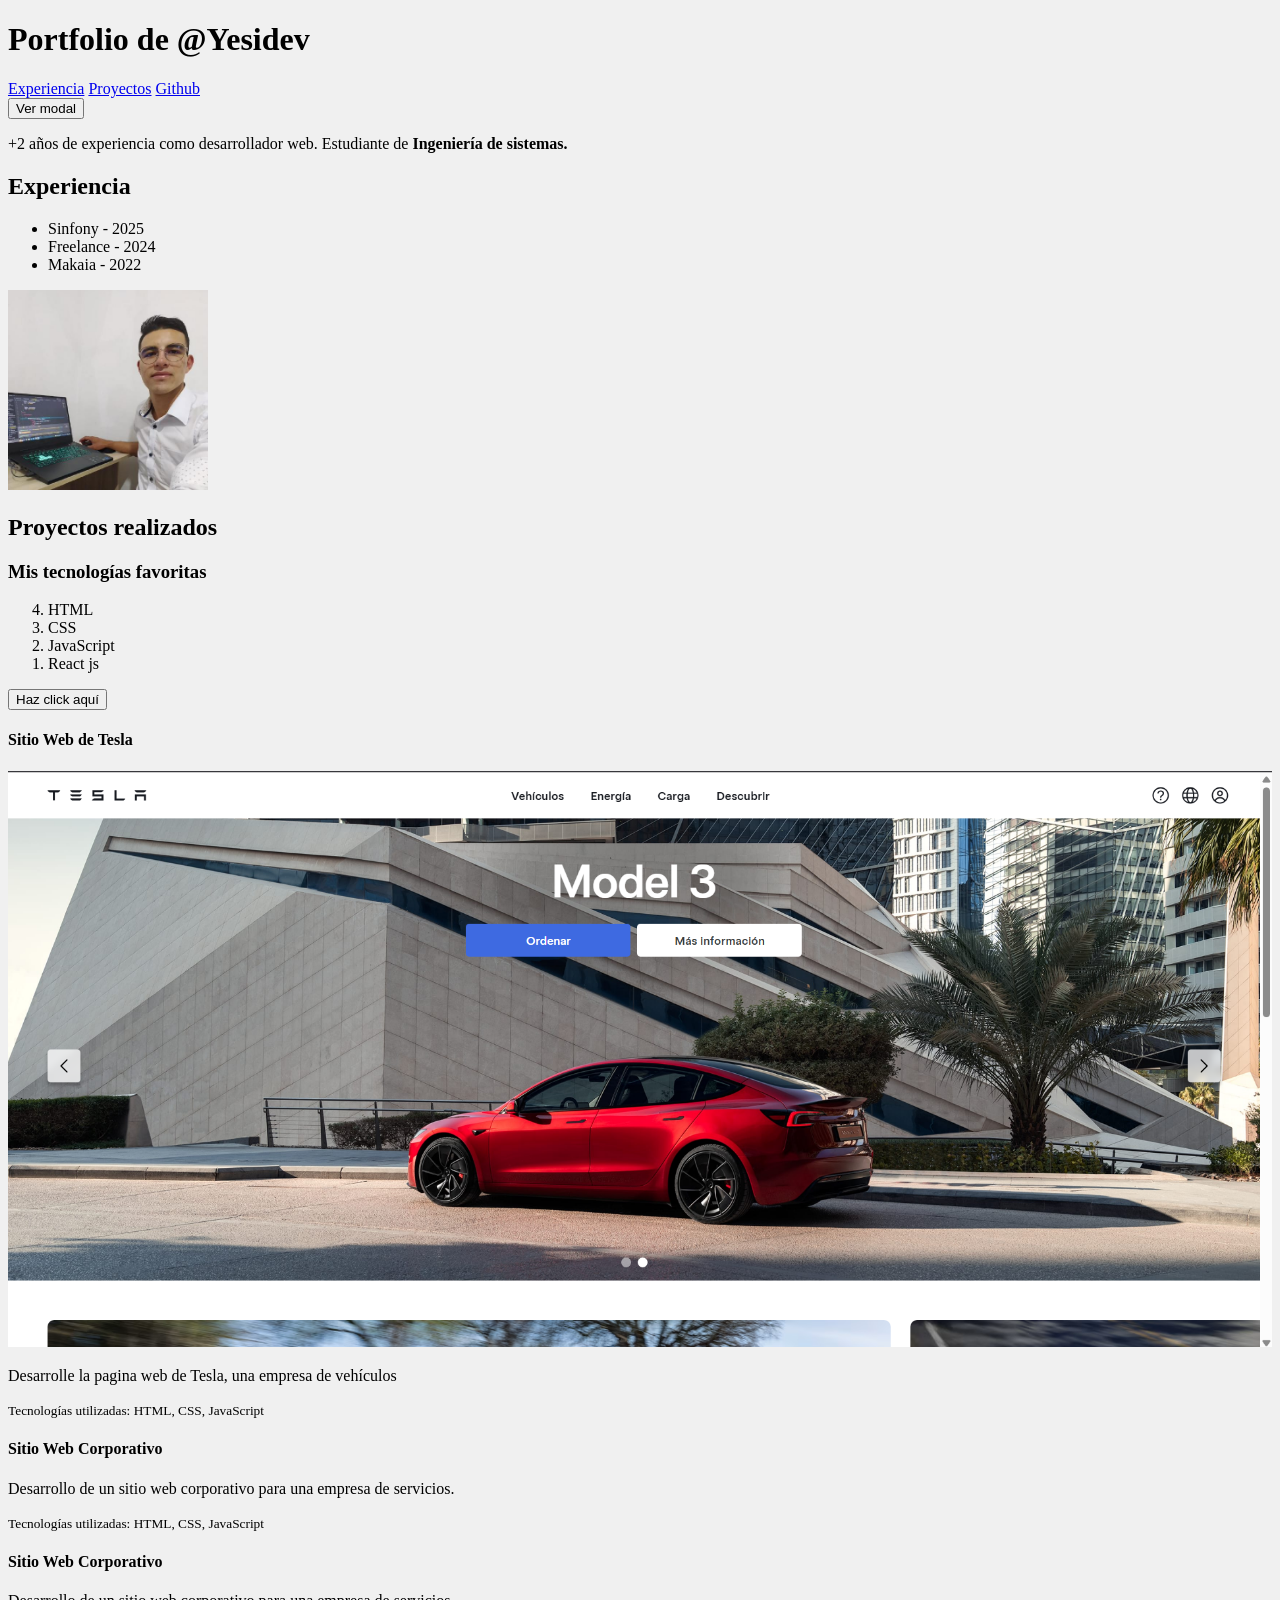
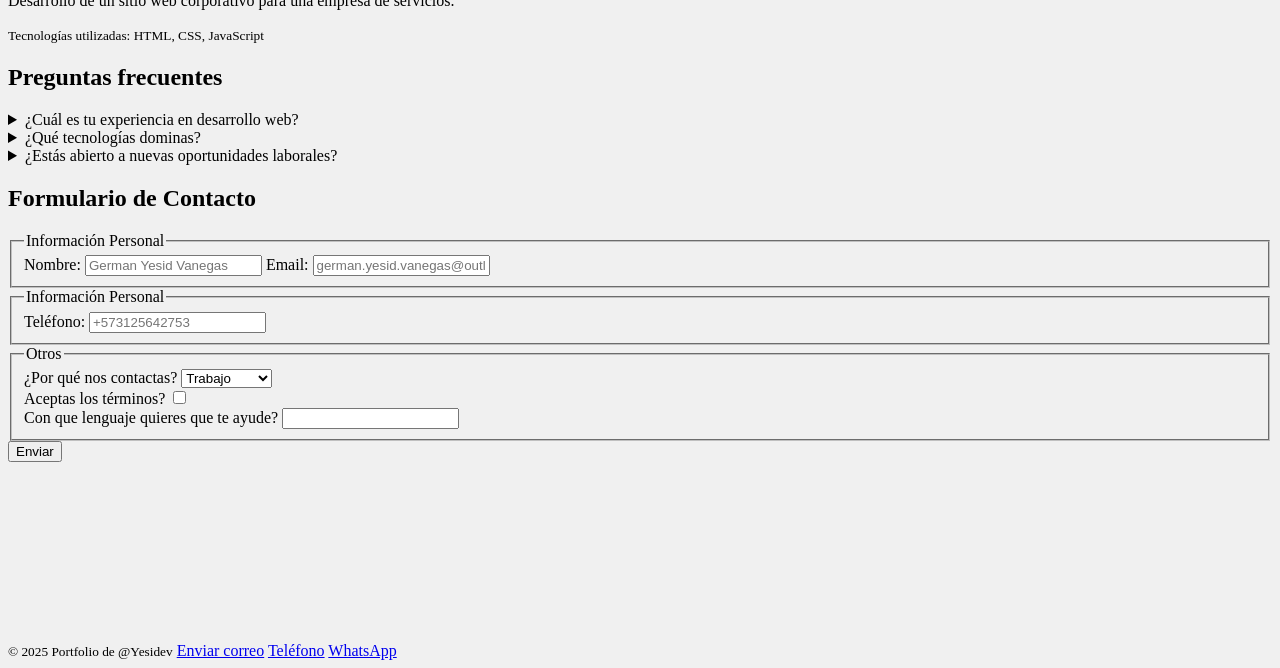
<file: curso-html/index.html>
<!DOCTYPE html>
<html lang="es">

<head>
  <meta charset="UTF-8" />
  <meta name="viewport" content="width=device-width, initial-scale=1.0" />

  <!-- SEO -->
  <title>Portfolio de @Yesidev</title>
  <meta name="robots" content="index, follow" />
  <meta name="description"
    content="Portfolio de Yesid Vanegas, desarrollador web con más de 2 años de experiencia y estudiante de Ingeniería de sistemas." />

  <!-- OPEN GRAPH -->
  <meta property="og:title" content="Portfolio de un Ingeniero de Sistemas" />
  <meta property="og:description"
    content="Portfolio de Yesid Vanegas, desarrollador web con más de 2 años de experiencia y estudiante de Ingeniería de sistemas." />
  <meta property="og:image" content="https://avatars.githubusercontent.com/u/114708064?v=4" />
  <meta property="og:image:alt" content="Foto de @Yesidev" />

  <link rel="alternate" href="https://yesidev.github.io/curso-html/index.html" hreflang="es-ES" />
  <link rel="canonical" href="https://yesidev.github.io/curso-html/index.html" />

  <meta name="theme-color" content="#09f" />
  <link rel="icon" type="image/jpg" href="https://avatars.githubusercontent.com/u/114708064?v=4" />

  <style>
    body {
      background-color: #f0f0f0;
    }
  </style>
</head>

<body>
  <header>
    <h1>Portfolio de @Yesidev</h1>

    <!-- <iframe style="width: 100%; aspect-ratio: 19/9;" width="560" height="315" src="https://www.youtube.com/embed/G321HYlJTM4?si=WA6edwPNOsqbPZVi" title="YouTube video player" frameborder="0" allow="accelerometer; autoplay; clipboard-write; encrypted-media; gyroscope; picture-in-picture; web-share" referrerpolicy="strict-origin-when-cross-origin" allowfullscreen></iframe> -->

    <nav>
      <a href="#experiencia">Experiencia</a>
      <a href="#proyectos">Proyectos</a>
      <a href="https://github.com/yesid10" target="_blank" rel="noreferrer">Github</a>
    </nav>
  </header>

  <dialog id="modal">
    <h1>Sabias que se puede abrir un dialogo modal con HTML nativo?</h1>
    <p>Este es un ejemplo de cómo usar el elemento dialog en HTML.</p>
    <button id="hide">Cerrar modal</button>
  </dialog>

  <button id="show">Ver modal</button>

  <script>
    window.show.addEventListener("click", () => {
      window.modal.showModal();
    })

    window.hide.addEventListener("click", () => {
      window.modal.close();

      const {a = 1} = {a: undefined};
      console.log(a);
      const {b = 2} = {b: null};
      console.log(b);

      console.log(a,b)
    })
  </script>

  <main>
    <p>
      +2 años de experiencia como desarrollador web. Estudiante de
      <strong>Ingeniería de sistemas.</strong>
    </p>

    <h2 id="experiencia">Experiencia</h2>

    <ul>
      <li class="list-item">Sinfony - 2025</li>
      <li class="list-item">Freelance - 2024</li>
      <li class="list-item">Makaia - 2022</li>
    </ul>

    <a download href="./yesid.png"><img src="./yesid.png" alt="Fotografia de Yesid" title="Yesid Vanegas"
        width="200" /></a>

    <h2 id="proyectos">Proyectos realizados</h2>

    <aside>
      <header>
        <h3>Mis tecnologías favoritas</h3>
      </header>

      <ol reversed type="1">
        <li>HTML</li>
        <li>CSS</li>
        <li>JavaScript</li>
        <li>React js</li>
      </ol>
    </aside>

    <button>Haz click aquí</button>

    <section>
      <article>
        <header>
          <h4>Sitio Web de Tesla</h4>
        </header>

        <img style="width: 100%; aspect-ratio: 1919/875;" src="./tesla.png" alt="Pagina web de Tesla" />

        <p>
          Desarrolle la pagina web de Tesla, una empresa de vehículos
        </p>

        <footer>
          <small>Tecnologías utilizadas: HTML, CSS, JavaScript</small>
        </footer>
      </article>

      <article>
        <header>
          <h4>Sitio Web Corporativo</h4>
        </header>

        <p>
          Desarrollo de un sitio web corporativo para una empresa de
          servicios.
        </p>

        <footer>
          <small>Tecnologías utilizadas: HTML, CSS, JavaScript</small>
        </footer>
      </article>

      <article>
        <header>
          <h4>Sitio Web Corporativo</h4>
        </header>

        <p>
          Desarrollo de un sitio web corporativo para una empresa de
          servicios.
        </p>

        <footer>
          <small>Tecnologías utilizadas: HTML, CSS, JavaScript</small>
        </footer>
      </article>
    </section>

    <section>
      <h2>Preguntas frecuentes</h2>

      <details>
        <summary>¿Cuál es tu experiencia en desarrollo web?</summary>
        <p>
          Estudie Ingeniería de sistemas en la Universidad Industrial de
          Santander.
        </p>
      </details>

      <details>
        <summary>¿Qué tecnologías dominas?</summary>
        <p>
          Domino HTML, CSS, JavaScript, React js, Node js, entre otras.
        </p>
      </details>

      <details>
        <summary>¿Estás abierto a nuevas oportunidades laborales?</summary>
        <p>
          Sí, siempre estoy interesado en explorar nuevas oportunidades y desafíos en el campo del desarrollo web.
        </p>
    </section>

    <section>
      <header>
        <h2>Formulario de Contacto</h2>
      </header>

      <form method="post" action="/">
        <fieldset>
          <legend>Información Personal</legend>

          <label>Nombre:
            <input type="text" name="name" placeholder="German Yesid Vanegas" required />
          </label>

          <label>Email:
            <input type="email" name="email" placeholder="german.yesid.vanegas@outlook.com" required />
          </label>
        </fieldset>

        <fieldset>
          <legend>Información Personal</legend>

          <label>Teléfono:
            <input type="tel" name="phone" placeholder="+573125642753" required pattern="^\+?[0-9]{7,15}$" />
          </label>
        </fieldset>

        <fieldset>
          <legend>Otros</legend>

          <div>
            <label for="why">¿Por qué nos contactas?</label>
            <select name="why" id="why">
              <option value="1">Trabajo</option>
              <option value="2">Consultoría</option>
              <option value="3">Otro</option>
            </select>
          </div>

          <div>
            <label for="terms">Aceptas los términos?</label>
            <input type="checkbox" id="terms" name="terms" required />
          </div>

          <div>
            <datalist id="lenguajes">
              <option value="JavaScript"></option>
              <option value="Python"></option>
              <option value="Java"></option>
              <option value="C#"></option>
            </datalist>

            <label>
              Con que lenguaje quieres que te ayude?

              <input list="lenguajes" name="lenguajes" />
            </label>
          </div>
        </fieldset>

        <input type="submit" value="Enviar" />
      </form>
    </section>

    <br /><br /><br /><br /><br /><br /><br /><br /><br /><br />
  </main>

  <footer>
    <small>&copy; 2025 Portfolio de @Yesidev</small>

    <a href="mailto:yesid.vanegas@outlook.com">Enviar correo</a>
    <a href="tel:+573125642753">Teléfono</a>
    <a href="whatsapp://send?text=Hola yesidev">WhatsApp</a>
  </footer>
</body>

</html>
</file>
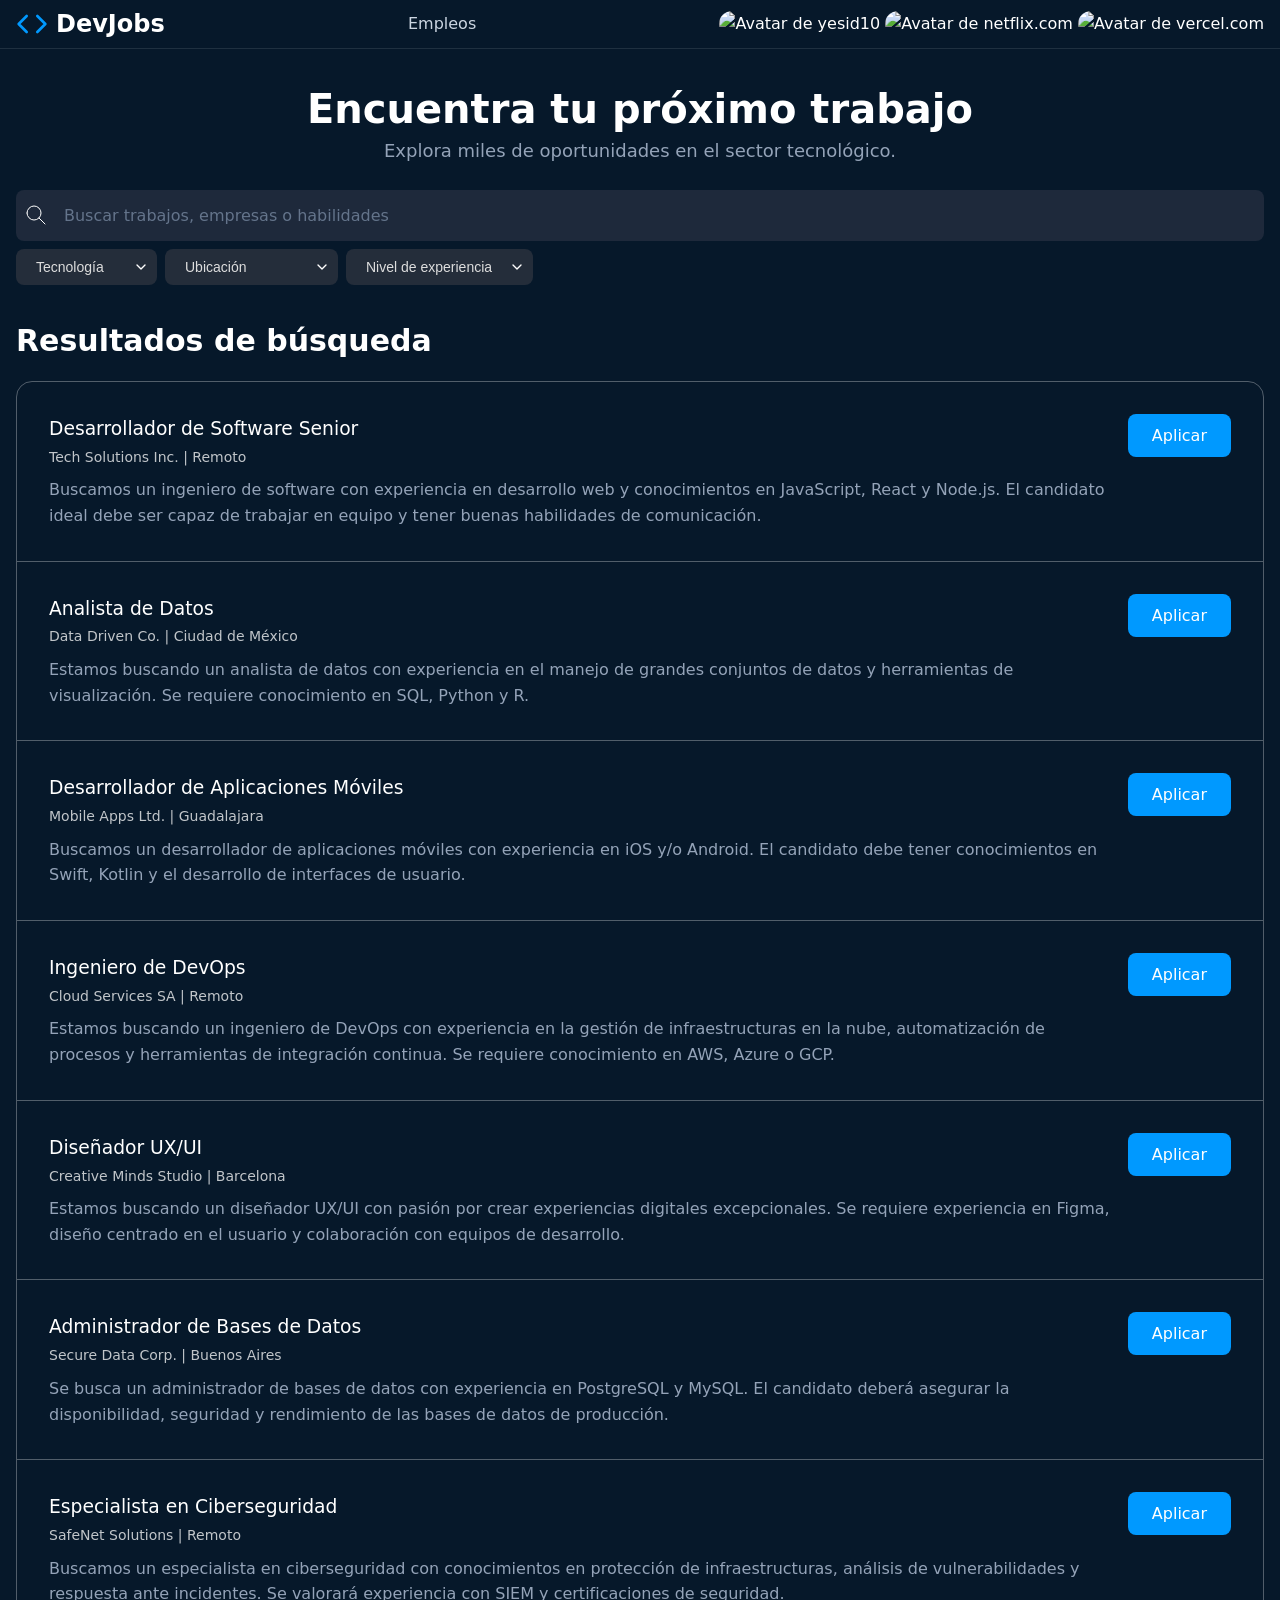
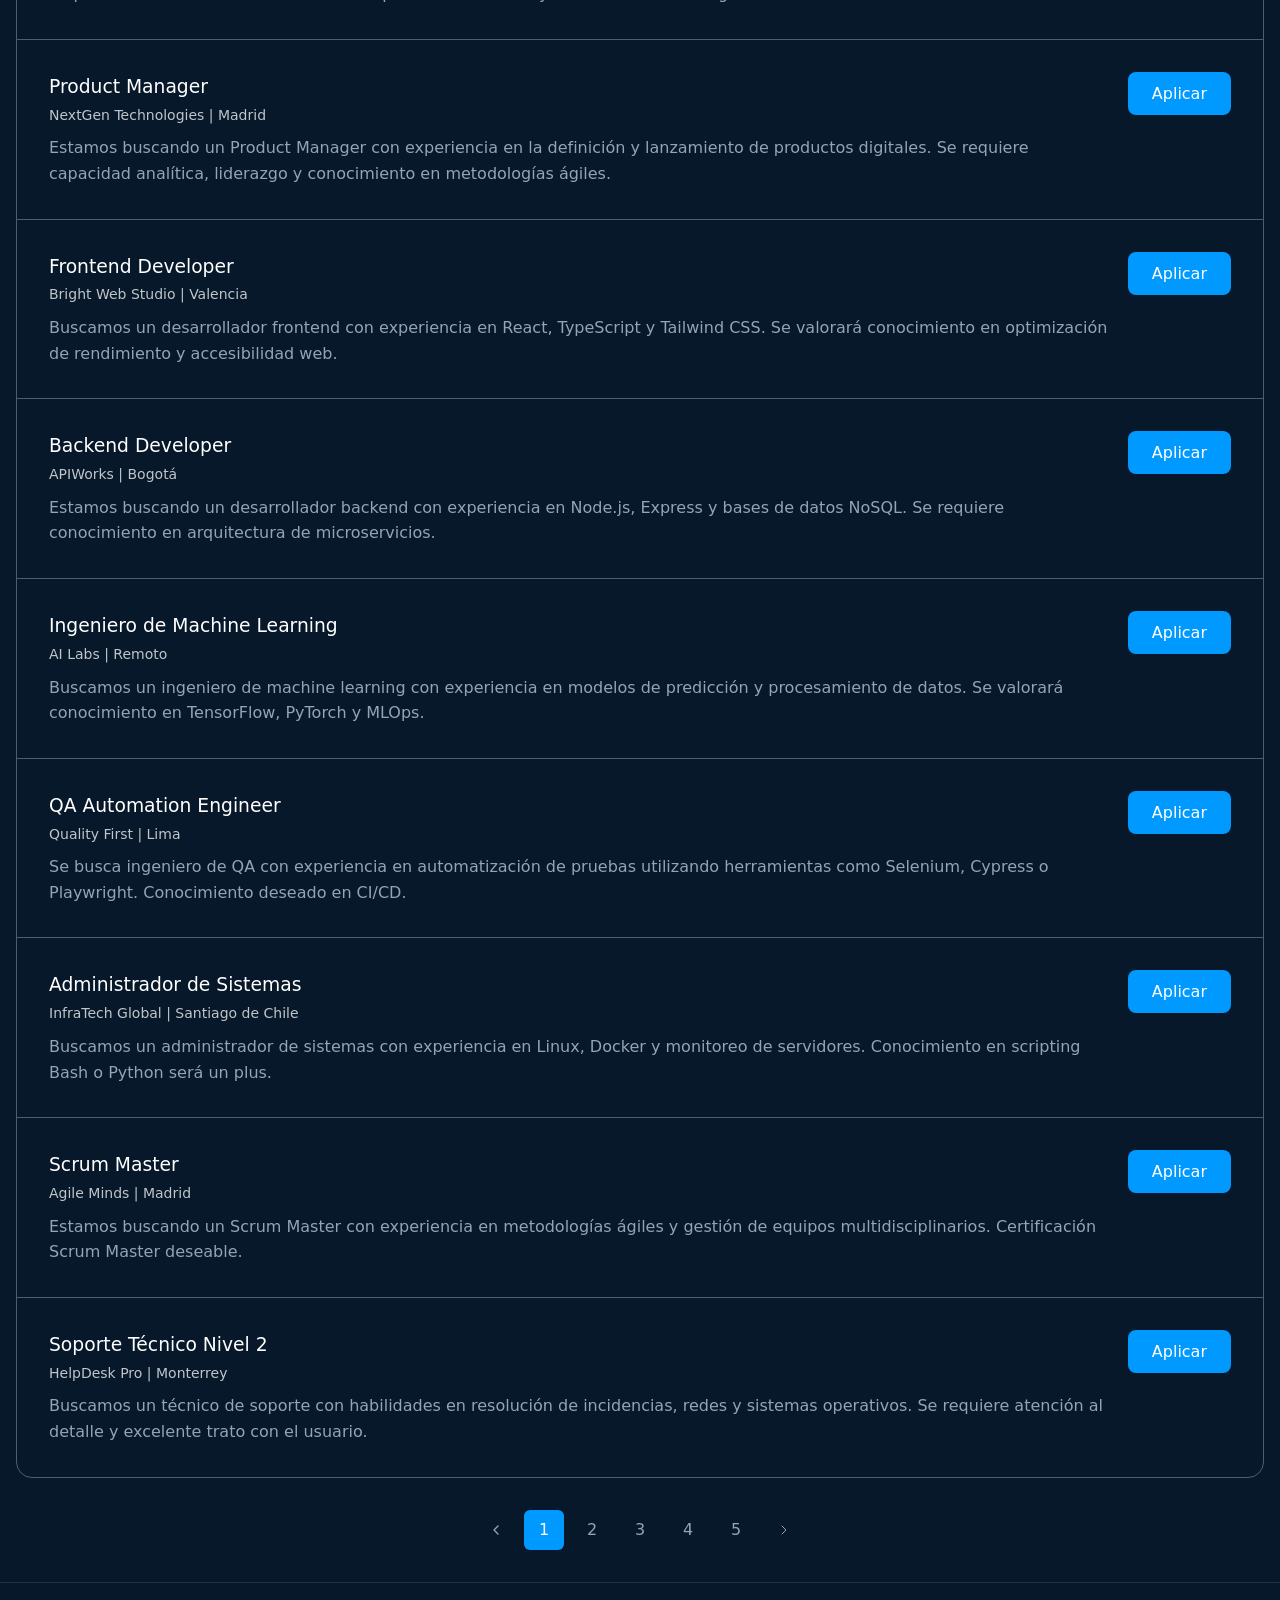
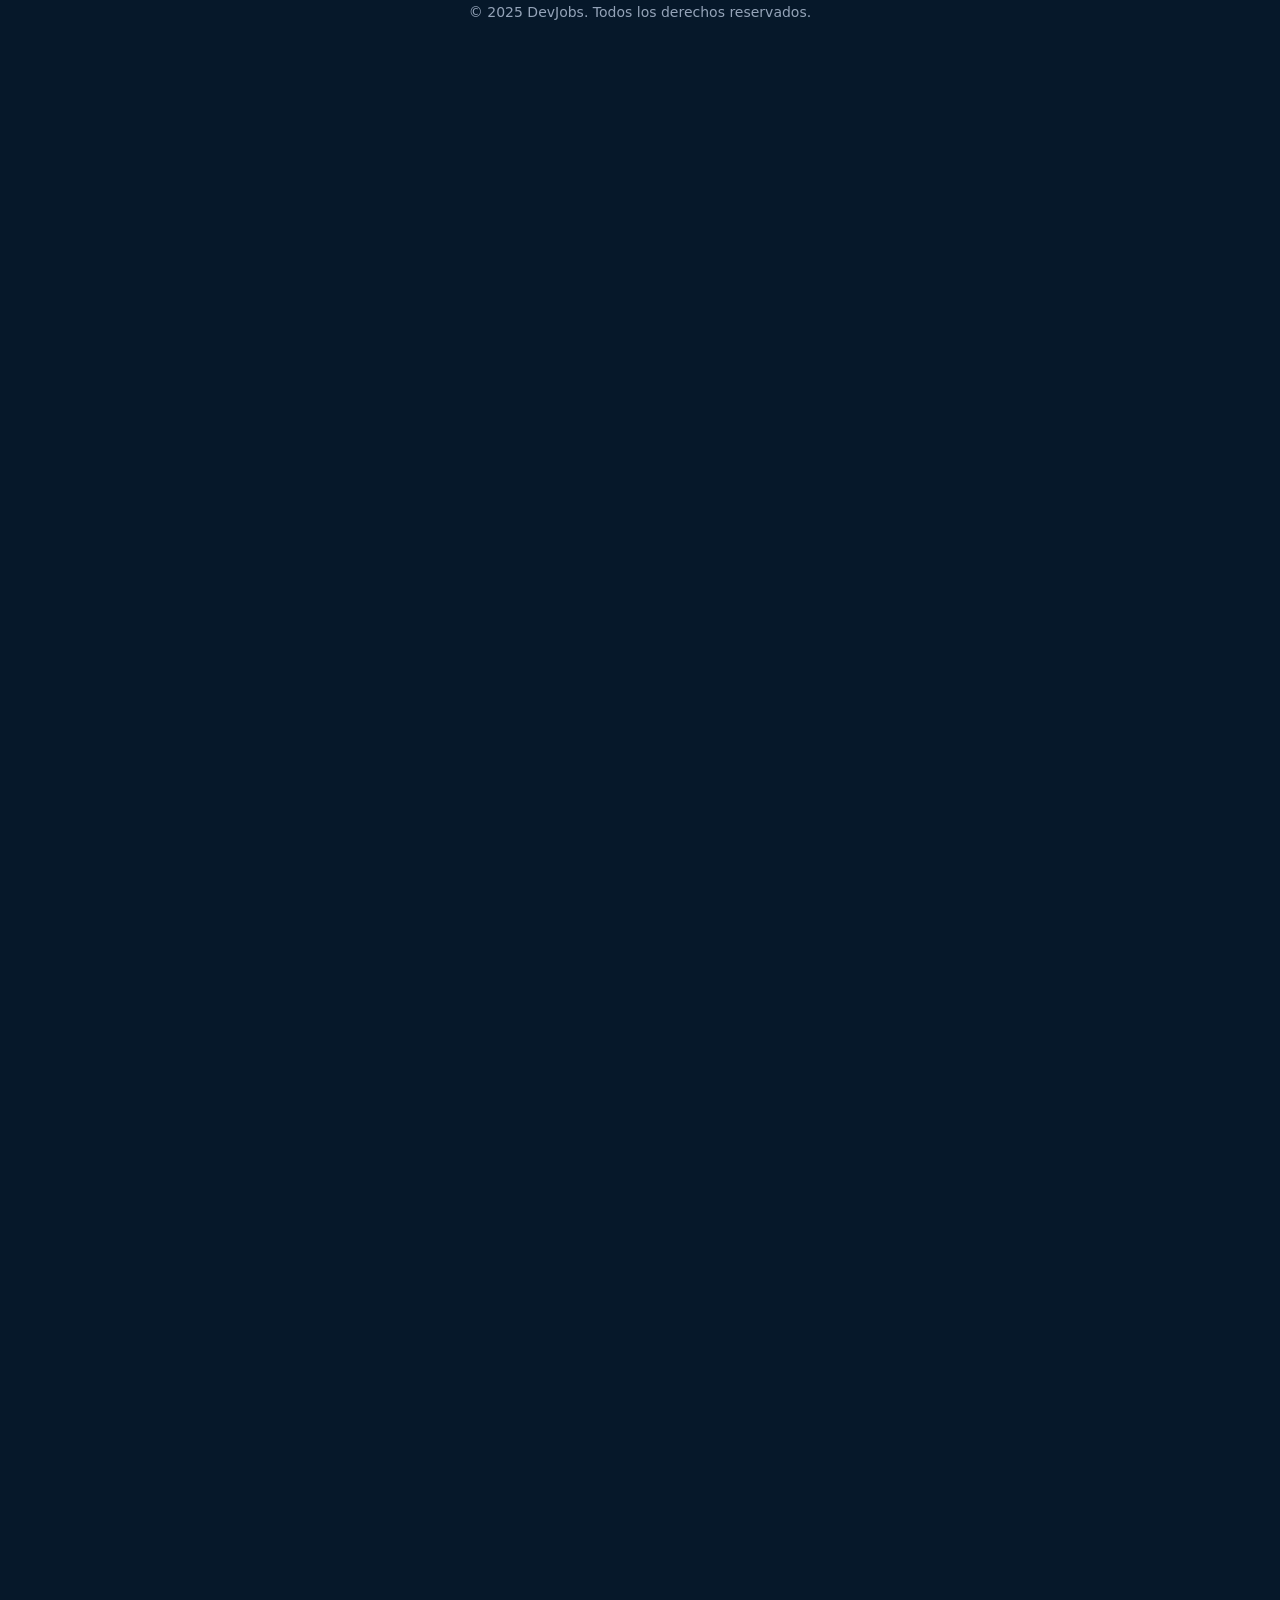
<file: 01-javascript/empleos.html>
<!DOCTYPE html>
<html lang="es">

<head>
  <title>DevJobs - Empleos</title>
  <meta charset="UTF-8" />
  <meta name="description" content="Listado con empleos y filtros para encontrar el trabajo de tus sueños.">

  <link rel="stylesheet" href="./styles.css" />

  <script type="module" src="./main.js"></script>
</head>

<body>
  <header>
    <h1>
      <svg fill="none" stroke="currentColor" stroke-linecap="round" stroke-linejoin="round" stroke-width="2"
        viewBox="0 0 24 24" xmlns="http://www.w3.org/2000/svg">
        <polyline points="16 18 22 12 16 6"></polyline>
        <polyline points="8 6 2 12 8 18"></polyline>
      </svg>
      DevJobs
    </h1>

    <nav>
      <!-- <a href="">
        Inicio
      </a> -->
      <a href="">Empleos</a>
    </nav>

    <div>
      <devjobs-avatar service="github" username="yesid10" size="32">
      </devjobs-avatar>

      <devjobs-avatar service="google" username="netflix.com" size="32">
      </devjobs-avatar>

      <devjobs-avatar service="google" username="vercel.com" size="32">
      </devjobs-avatar>
    </div>
  </header>

  <main>
    <section class="jobs-search">
      <h1>Encuentra tu próximo trabajo</h1>
      <p>Explora miles de oportunidades en el sector tecnológico.</p>

      <form id="empleos-search-form" role="search">
        <div class="search-bar">
          <svg xmlns="http://www.w3.org/2000/svg" width="24" height="24" viewBox="0 0 24 24" fill="none"
            stroke="currentColor" stroke-width="1" stroke-linecap="round" stroke-linejoin="round"
            class="icon icon-tabler icons-tabler-outline icon-tabler-search">
            <path stroke="none" d="M0 0h24v24H0z" fill="none" />
            <path d="M10 10m-7 0a7 7 0 1 0 14 0a7 7 0 1 0 -14 0" />
            <path d="M21 21l-6 -6" />
          </svg>

          <input name="search" id="empleos-search-input" required type="text"
            placeholder="Buscar trabajos, empresas o habilidades">
        </div>

        <div class="search-filters">
          <select name="technology" id="filter-technology">
            <option value="">Tecnología</option>
            <optgroup label="Tecnologías populares">
              <option value="javascript">JavaScript</option>
              <option value="python">Python</option>
              <option value="react">React</option>
              <option value="nodejs">Node.js</option>
            </optgroup>
            <option value="java">Java</option>
            <hr />
            <option value="csharp">C#</option>
            <option value="c">C</option>
            <option value="c++">C++</option>
            <hr />
            <option value="ruby">Ruby</option>
            <option value="php">PHP</option>
          </select>

          <select name="location" id="filter-location">
            <option value="">Ubicación</option>
            <option value="remoto">Remoto</option>
            <option value="cdmx">Ciudad de México</option>
            <option value="guadalajara">Guadalajara</option>
            <option value="monterrey">Monterrey</option>
            <option value="barcelona">Barcelona</option>
          </select>

          <select name="experience-level" id="filter-experience-level">
            <option value="">Nivel de experiencia</option>
            <option value="junior">Junior</option>
            <option value="mid">Mid-level</option>
            <option value="senior">Senior</option>
            <option value="lead">Lead</option>
          </select>
        </div>
      </form>

      <span id="filter-selected-value"></span>
    </section>

    <section>
      <h2>Resultados de búsqueda</h2>

      <div class="jobs-listings">
        <!-- Aquí se insertan los empleos dinámicamente -->
         
      </div>

      <nav class="pagination">
        <a href="#"><svg width="16" height="16" viewBox="0 0 24 24" fill="none" stroke="currentColor" stroke-width="2"
            stroke-linecap="round" stroke-linejoin="round">
            <path stroke="none" d="M0 0h24v24H0z" fill="none" />
            <path d="M15 6l-6 6l6 6" />
          </svg></a>
        <a class="is-active" href="#">1</a>
        <a href="#">2</a>
        <a href="#">3</a>
        <a href="#">4</a>
        <a href="#">5</a>
        <a href="#"><svg width="16" height="16" viewBox="0 0 24 24" fill="none" stroke="currentColor" stroke-width="1.5"
            stroke-linecap="round" stroke-linejoin="round"
            class="icon icon-tabler icons-tabler-outline icon-tabler-chevron-right">
            <path stroke="none" d="M0 0h24v24H0z" fill="none" />
            <path d="M9 6l6 6l-6 6" />
          </svg></a>
      </nav>
    </section>
  </main>

  <footer style="padding-bottom: 2000px;">
    <small>&copy; 2025 DevJobs. Todos los derechos reservados.</small>
  </footer>
</body>

</html>
</file>
<file: 01-javascript/styles.css>
* {
  margin: 0;
  padding: 0;
  box-sizing: border-box;
}






:root {
  --primary: #3b4550;
  --primary-dark: #0a3d66;
  --primary-hover: #0d5ba8;
  --primary-light: #09f;
  --background: #06182a;
  --text-primary: #ffffff;
  --text-secondary: #cbd5e1;
  --text-muted: #94a3b8;
  --border: rgba(255, 255, 255, 0.1);
  --card-bg: #1e293b;
  --shadow: rgba(0, 0, 0, 0.3);
  --input-bg: #1e293b;
  --hsla-example: hsla(210, 100%, 56%, 1);
}










@font-face {
  font-family: 'Inter Variable';
  font-style: normal;
  font-display: swap;
  font-weight: 100 900;
  src: url(https://cdn.jsdelivr.net/fontsource/fonts/inter:vf@latest/latin-wght-normal.woff2) format('woff2-variations');
  unicode-range: U+0000-00FF,U+0131,U+0152-0153,U+02BB-02BC,U+02C6,U+02DA,U+02DC,U+0304,U+0308,U+0329,U+2000-206F,U+20AC,U+2122,U+2191,U+2193,U+2212,U+2215,U+FEFF,U+FFFD;
}










body {
  font-family: system-ui;
  background-color: var(--background);
  color: var(--text-primary);
  min-height: 100vh;
  display: flex;
  flex-direction: column;
  line-height: 1.6;
}



select {
  padding: 0.625rem 1.25rem;
  background-color: #242d3a;
  border: 0;
  border-radius: 0.5rem;
  font-size: 0.875rem;
  color: #ddd;
  cursor: pointer;
  transition: all 0.2s;
  appearance: none;
  background-image: url("data:image/svg+xml,%3Csvg xmlns='http://www.w3.org/2000/svg' width='16' height='16' viewBox='0 0 24 24' fill='none' stroke='white' stroke-width='2' stroke-linecap='round' stroke-linejoin='round'%3E%3Cpolyline points='6 9 12 15 18 9'/%3E%3C/svg%3E");
  background-repeat: no-repeat;
  background-position: right 0.5rem center;
  padding-right: 2.5rem;

  &:hover {
    background-color: var(--primary-hover);
    color: white;
  }

  &:focus {
    outline: 2px solid #1173d4;
    outline-offset: 2px;
  }
}









/* Títulos principales */
h1 {
  font-size: 1.5rem;
  line-height: 1.2;
  text-wrap: balance;
  display: flex;
  align-items: center;
  gap: 0.5rem;

  svg {
    width: 2rem;
    height: 2rem;
    color: var(--primary-light);
  }
}

h1 + p {
  text-wrap: balance;
  margin-bottom: 2rem
}

/* Header */
header {
  border-bottom: 1px solid var(--border);
  background: var(--background);
  padding: .5rem 1rem;
  display: flex;
  align-items: center;
  justify-content: space-between;
  gap: 2rem;

  h2 {
    font-size: 1.25rem;
    font-weight: 700;
    color: var(--text-primary);
  }
}

/* Navegación del header a otras páginas */
nav {
  align-items: center;
  gap: 1rem;
  display: flex;

  a {
    text-decoration: none;
    color: var(--text-secondary);
    transition: color 0.2s;
    font-weight: 500;

    &:hover, &:focus {
      color: var(--primary);
      outline: none;
    }
  }
}

/* Botones del Header */
header div a {
  padding: 0.5rem 1rem;
  border-radius: 0.5rem;
  background-color: #334155;
  color: var(--text-primary);
  display: inline-block;
  font-size: 0.875rem;
  font-weight: 700;
  text-decoration: none;
  /* TODO */
}

/* Hero */
main > section:nth-child(1) {
  height: 500px;
  text-align: center;
  display: flex;
  flex-direction: column;
  justify-content: center;
  align-items: center;

  h1 {
    padding-top: 36px;
  }

  & > img {
    position: absolute;
    width: 100%;
    height: 100%;
    object-fit: cover;
    z-index: -1;
    left: 0;
    right: 0;
    mask-image: linear-gradient(to bottom, rgba(16, 25, 34, 1) 5%, rgba(16, 25, 34, 0) 80%);
  }
}

/* Formulario de Búsqueda */
form {
  max-width: 42rem;
  width: 100%;
  margin: 0 auto;
  padding-inline: 1rem;
}

form > div {
  display: flex;
  align-items: center;
  background-color: var(--input-bg);
  border-radius: 0.5rem;
  box-shadow: 0 10px 15px -3px var(--shadow);
  padding: 0.5rem;
  gap: 0.5rem;
}

form span {
  padding-left: 0.75rem;
  color: var(--text-muted);
  display: flex;
  align-items: center;
  flex-shrink: 0;
}

form input[type="text"] {
  flex: 1;
  background: transparent;
  border: none;
  outline: none;
  color: var(--text-primary);
  padding: 0.75rem 0.5rem;
  font-size: 1rem;
  font-family: inherit;
}

form input[type="text"]::placeholder {
  color: #64748b;
}

button {
  padding: 0.75rem 1.5rem;
  border-radius: 0.5rem;
  background-color: var(--primary);
  color: white;
  font-weight: 400;
  border: none;
  cursor: pointer;
  transition: all 0.2s;
  font-family: inherit;
  font-size: 1rem;
  white-space: nowrap;

  &:hover, /* pseudo-clase que significa que el ratón está encima */
  &:focus { /* pseudo-clase que significa que el elemento tiene el foco */
    background-color: var(--primary-hover);
    outline: 2px solid white;
    outline-offset: 2px;
  }

  &:active { 
    transform: scale(0.90)
  }

  &:disabled {
    opacity: .5;
    pointer-events: none;
  }
}

/* Features Section */
main > section:nth-child(2) {
  padding-inline: 1rem;
  background-color: var(--background);
  padding-top: 2rem;

  & > header {
    gap: 2px;
    flex-direction: column;

    h2 {
      margin-bottom: 0;
    }

    p {
      opacity: .75;
    }
  }

  & > div {
    max-width: 1280px;
    margin: 0 auto;
  }
}

main > section:nth-child(2) h2 {
  font-size: 1.875rem;
  font-weight: 700;
  color: var(--text-primary);
  margin-bottom: 1rem;
}

main > section:nth-child(2) > div > div:first-child > p {
  font-size: 1.125rem;
  color: var(--text-muted);
  max-width: 42rem;
  margin: 0 auto;
}

/* Grid de Features */
main > section:nth-child(2) footer {
  display: grid;
  grid-template-columns: repeat(auto-fit, minmax(280px, 1fr));
  gap: 16px
}

/* Feature Cards */
/* article {
  background-color: var(--card-bg);
  padding: 2rem;
  margin-bottom: 16px;
  border-radius: 0.5rem;                   
  box-shadow: 0px 1px 3px 0 var(--shadow); 

  svg {
    color: var(--primary-light);          
    background: rgba(0, 153, 255, 0.3);  
    border-radius: 9999px;               
    width: 64px;                         
    height: 64px;                        
    padding: 16px;                       
  }

  h3 {
    font-weight: 500;
  }

  p {
    color: var(--text-muted);
  }
} */

/* Footer */
footer {
  background-color: var(--background);
  border-top: 1px solid var(--border);
  text-align: center;
  padding: 16px;

  small {
    color: var(--text-muted);
    font-size: 0.875rem;
  }
}

article {
  background-color: var(--card-bg);
  padding: 2rem;
  margin-bottom: 16px;
  border-radius: 0.5rem;
  box-shadow: 0px 1px 3px 0px rgba(0, 0, 0, 0.5);

  svg {
    color: var(--primary-light);
    background: rgba(0, 153, 255, .3);
    width: 64px;
    height: 64px;
    border-radius: 100%;
    padding: 16px;
  }

  p {
    color: var(--text-muted);
  }

  h3 {
    font-weight: 500;
  }
}

/* Jobs Search */
.jobs-search {
  margin: 0;
  padding: 0;
  height: auto !important;

  h1 {
    font-size: 2.5rem;
    margin-bottom: .25rem;
  }

  p {
    font-size: 1.125rem;
    color: var(--text-muted);
    margin-bottom: 1.5rem;
  }

  .search-bar {
    background: var(--input-bg);
    padding: .25rem .5rem;
  }

  .search-filters {
    display: flex;
    flex-wrap: wrap;
    margin-top: .5rem;
  }

  form {
    width: 100%;
    max-width: 1280px;
  }

  form div {
    background: none;
    box-shadow: none;
    padding: 0;
  }

  .is-selected{
    padding-top: 1rem;
  }
}

.jobs-listings {
  border: 1px solid rgba(255, 255, 255, .3);
  border-radius: 1rem;

  .job-listing-card {
    background: none;
    box-shadow: none;
    border-radius: 0;
    border-bottom: 1px solid rgba(255, 255, 255, .3);
    margin: 0;

    display: flex; /* valor original */
    align-items: start;
    gap: 1rem;

    &.is-hidden {
      display: none;
    }

    small {
      font-size: .875rem;
      opacity: .75;
    }

    p {
      margin-top: 0.5rem
    }

    &:last-child {
      border-bottom: none;
    }
  }
}

.pagination {
  display: flex;
  justify-content: center;
  gap: 0.5rem;
  margin-block: 2rem;

  a {
    display: flex;
    align-items: center;
    justify-content: center;
    width: 2.5rem;
    height: 2.5rem;
    text-decoration: none;
    color: var(--text-muted);
    border-radius: 0.375rem;
    transition: all .3s;

    &:hover, &:focus {
      background-color: #fff;
    }

    &:active {
      transform: scale(0.90);
    }

    &.is-active {
      background-color: var(--primary-light);
      color: white;
      pointer-events: none;
    }
  }
}

.button-apply-job {
  background: #09f;

  &.is-applied {
    background: #4caf50;
    pointer-events: none;
  }
}
</file>
